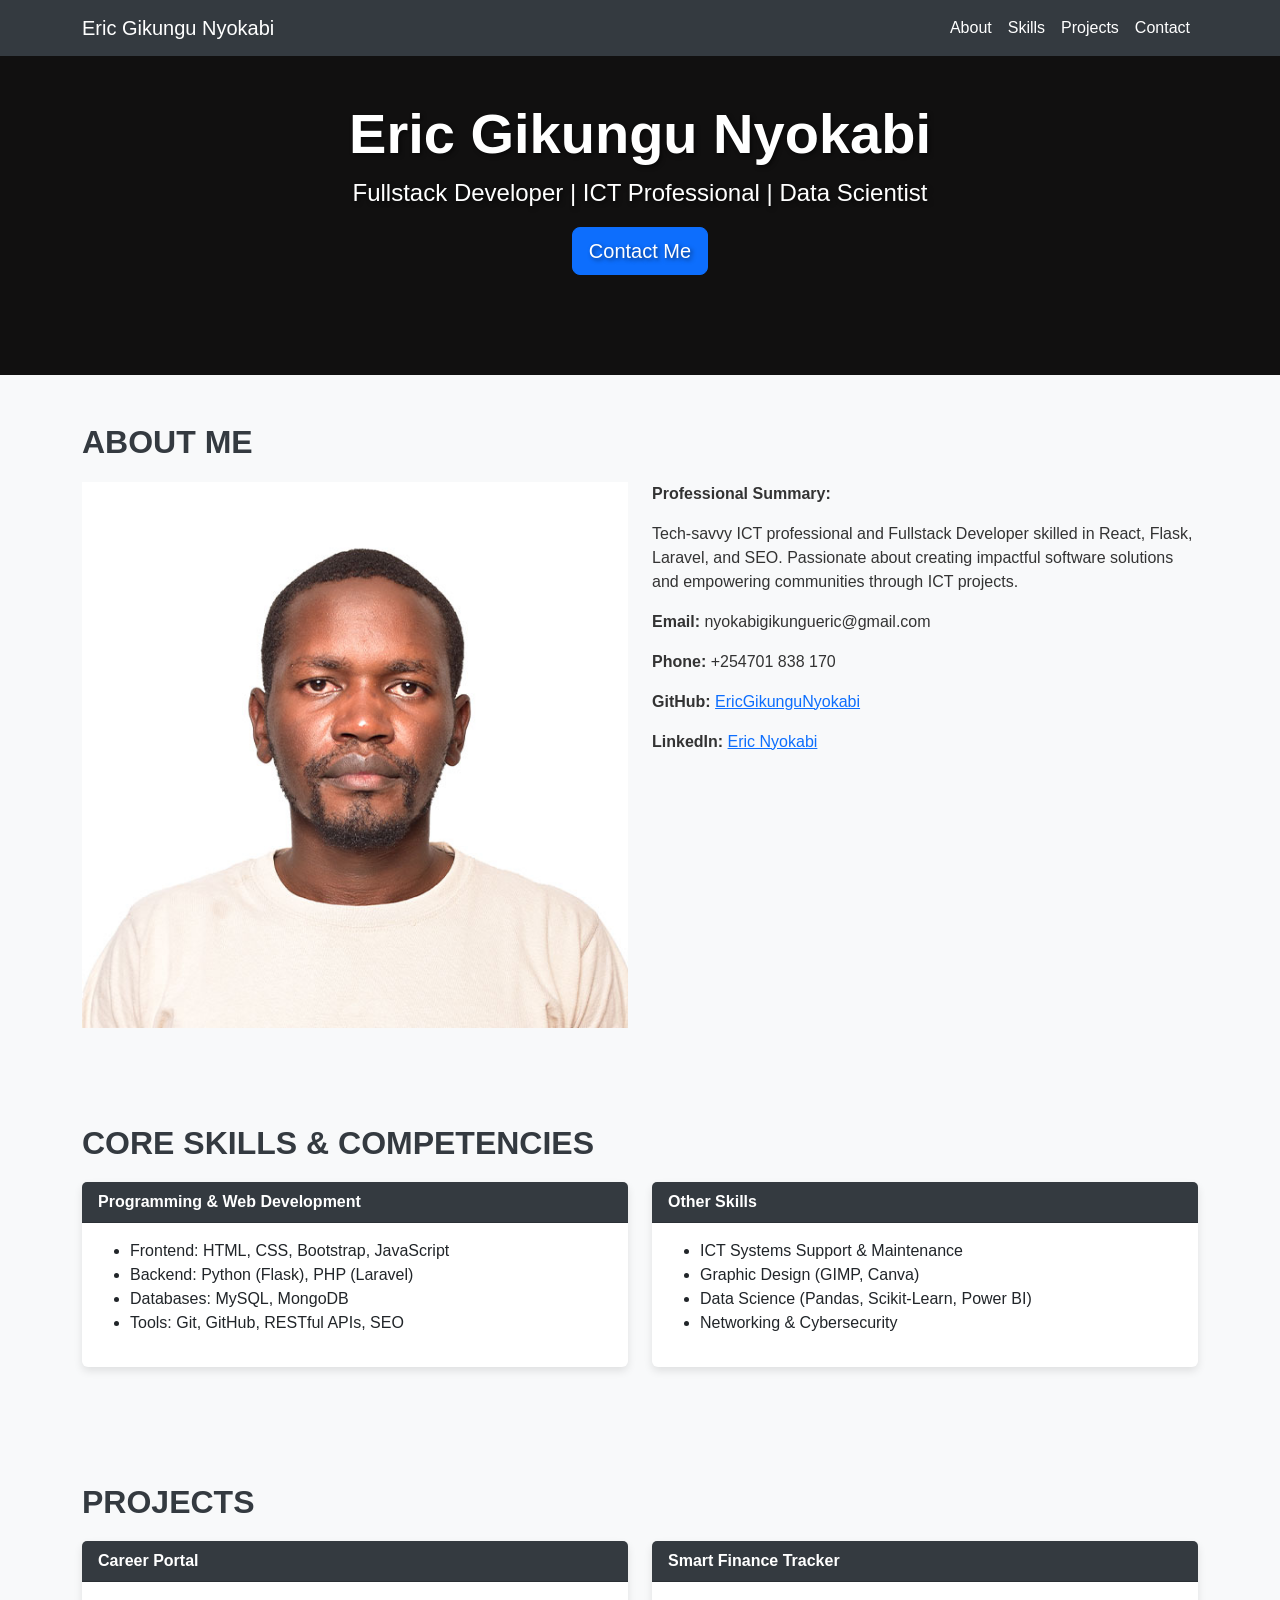
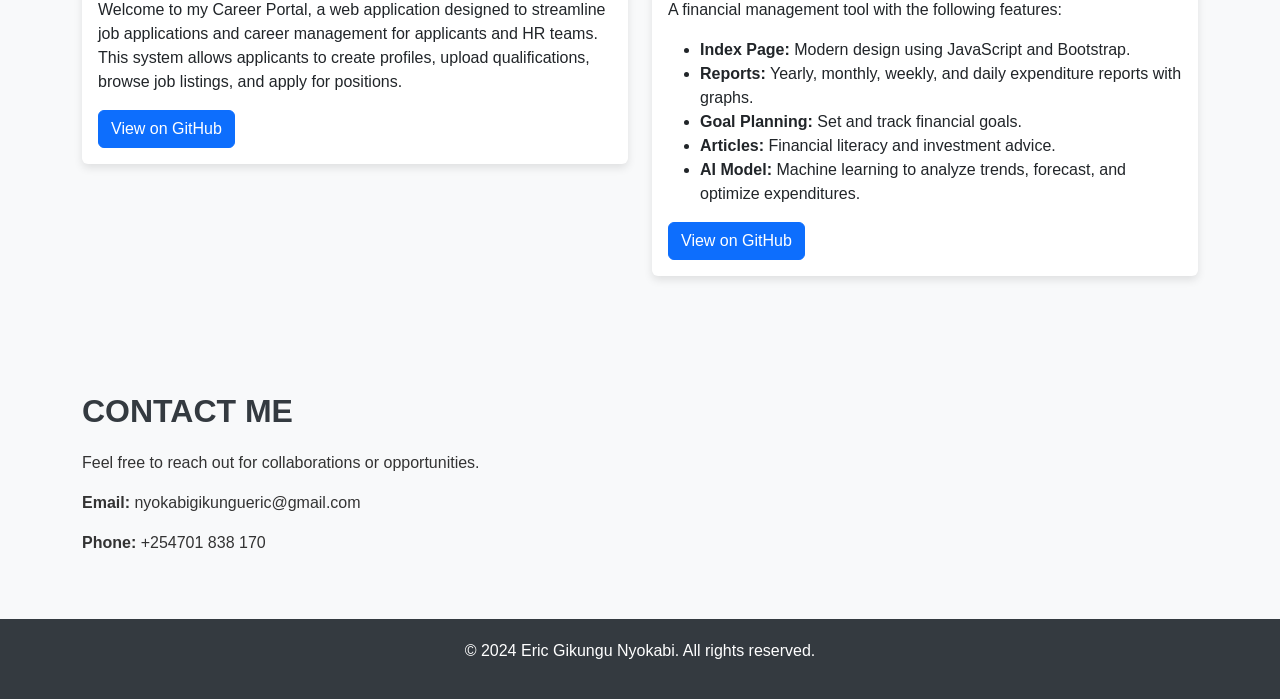
<file: index.html>
<!DOCTYPE html>
<html lang="en">
<head>
  <meta charset="UTF-8">
  <meta name="viewport" content="width=device-width, initial-scale=1.0">
  <title>Eric Gikungu Nyokabi - Portfolio</title>
  <!-- Bootstrap CSS -->
  <link href="https://cdn.jsdelivr.net/npm/bootstrap@5.3.0/dist/css/bootstrap.min.css" rel="stylesheet">
  <!-- Custom CSS -->
  <style>
    body {
      font-family: 'Arial', sans-serif;
      background-color: #f8f9fa;
      color: #333;
    }
    .navbar {
      background-color: #343a40 !important;
    }
    .navbar-brand, .nav-link {
      color: #fff !important;
    }
    .section-title {
      color: #343a40;
      margin-bottom: 20px;
      font-weight: bold;
      text-transform: uppercase;
    }
    .card {
      margin-bottom: 20px;
      border: none;
      box-shadow: 0 4px 8px rgba(0, 0, 0, 0.1);
      transition: transform 0.3s ease;
    }
    .card:hover {
      transform: translateY(-5px);
    }
    .card-header {
      background-color: #343a40;
      color: #fff;
      font-weight: bold;
    }
    .footer {
      background-color: #343a40;
      color: #fff;
      padding: 20px 0;
      text-align: center;
    }
    .hero-section {
      /* background: url('images/eric.jpg') no-repeat center center/cover; */
      background-color: rgba(17, 16, 16,1);
      color: #fff;
      padding: 100px 0;
      text-shadow: 2px 2px 4px rgba(0, 0, 0, 0.5);
    }
    .hero-section h1 {
      font-size: 3.5rem;
      font-weight: bold;
    }
    .hero-section .lead {
      font-size: 1.5rem;
    }
    .about-section img {
      max-width: 100%;
      border-radius: 10px;
      box-shadow: 0 4px 8px rgba(0, 0, 0, 0.1);
    }
  </style>
</head>
<body>
  <!-- Navigation Bar -->
  <nav class="navbar navbar-expand-lg navbar-dark fixed-top">
    <div class="container">
      <a class="navbar-brand" href="#">Eric Gikungu Nyokabi</a>
      <button class="navbar-toggler" type="button" data-bs-toggle="collapse" data-bs-target="#navbarNav" aria-controls="navbarNav" aria-expanded="false" aria-label="Toggle navigation">
        <span class="navbar-toggler-icon"></span>
      </button>
      <div class="collapse navbar-collapse" id="navbarNav">
        <ul class="navbar-nav ms-auto">
          <li class="nav-item">
            <a class="nav-link" href="#about">About</a>
          </li>
          <li class="nav-item">
            <a class="nav-link" href="#skills">Skills</a>
          </li>
          <li class="nav-item">
            <a class="nav-link" href="#projects">Projects</a>
          </li>
          <li class="nav-item">
            <a class="nav-link" href="#contact">Contact</a>
          </li>
        </ul>
      </div>
    </div>
  </nav>

  <!-- Hero Section -->
  <header class="hero-section text-center">
    <div class="container">
      <h1 class="display-4">Eric Gikungu Nyokabi</h1>
      <p class="lead">Fullstack Developer | ICT Professional | Data Scientist</p>
      <a href="#contact" class="btn btn-primary btn-lg">Contact Me</a>
    </div>
  </header>

  <!-- About Section -->
  <section id="about" class="py-5">
    <div class="container">
      <h2 class="section-title">About Me</h2>
      <div class="row">
        <div class="col-md-6">
          <img src="images/eric.jpg" alt="Eric Gikungu Nyokabi" class="img-fluid">
        </div>
        <div class="col-md-6">
          <p><strong>Professional Summary:</strong></p>
          <p>Tech-savvy ICT professional and Fullstack Developer skilled in React, Flask, Laravel, and SEO. Passionate about creating impactful software solutions and empowering communities through ICT projects.</p>
          <p><strong>Email:</strong> nyokabigikungueric@gmail.com</p>
          <p><strong>Phone:</strong> +254701 838 170</p>
          <p><strong>GitHub:</strong> <a href="https://github.com/EricGikunguNyokabi" target="_blank">EricGikunguNyokabi</a></p>
          <p><strong>LinkedIn:</strong> <a href="https://linkedin.com/in/eric-nyokabi-834921308" target="_blank">Eric Nyokabi</a></p>
        </div>
      </div>
    </div>
  </section>

  <!-- Skills Section -->
  <section id="skills" class="bg-light py-5">
    <div class="container">
      <h2 class="section-title">Core Skills & Competencies</h2>
      <div class="row">
        <div class="col-md-6">
          <div class="card">
            <div class="card-header">Programming & Web Development</div>
            <div class="card-body">
              <ul>
                <li>Frontend: HTML, CSS, Bootstrap, JavaScript</li>
                <li>Backend: Python (Flask), PHP (Laravel)</li>
                <li>Databases: MySQL, MongoDB</li>
                <li>Tools: Git, GitHub, RESTful APIs, SEO</li>
              </ul>
            </div>
          </div>
        </div>
        <div class="col-md-6">
          <div class="card">
            <div class="card-header">Other Skills</div>
            <div class="card-body">
              <ul>
                <li>ICT Systems Support & Maintenance</li>
                <li>Graphic Design (GIMP, Canva)</li>
                <li>Data Science (Pandas, Scikit-Learn, Power BI)</li>
                <li>Networking & Cybersecurity</li>
              </ul>
            </div>
          </div>
        </div>
      </div>
    </div>
  </section>

  <!-- Projects Section -->
  <section id="projects" class="py-5">
    <div class="container">
      <h2 class="section-title">Projects</h2>
      <div class="row">
        <div class="col-md-6">
          <div class="card">
            <div class="card-header">Career Portal</div>
            <div class="card-body">
              <p>Welcome to my Career Portal, a web application designed to streamline job applications and career management for applicants and HR teams. This system allows applicants to create profiles, upload qualifications, browse job listings, and apply for positions.</p>
              <a href="https://github.com/EricGikunguNyokabi/career-portal" target="_blank" class="btn btn-primary">View on GitHub</a>
            </div>
          </div>
        </div>
        <div class="col-md-6">
          <div class="card">
            <div class="card-header">Smart Finance Tracker</div>
            <div class="card-body">
              <p>A financial management tool with the following features:</p>
              <ul>
                <li><strong>Index Page:</strong> Modern design using JavaScript and Bootstrap.</li>
                <li><strong>Reports:</strong> Yearly, monthly, weekly, and daily expenditure reports with graphs.</li>
                <li><strong>Goal Planning:</strong> Set and track financial goals.</li>
                <li><strong>Articles:</strong> Financial literacy and investment advice.</li>
                <li><strong>AI Model:</strong> Machine learning to analyze trends, forecast, and optimize expenditures.</li>
              </ul>
              <a href="https://github.com/EricGikunguNyokabi/smart-finance-tracker" target="_blank" class="btn btn-primary">View on GitHub</a>
            </div>
          </div>
        </div>
      </div>
    </div>
  </section>

  <!-- Contact Section -->
  <section id="contact" class="py-5">
    <div class="container">
      <h2 class="section-title">Contact Me</h2>
      <p>Feel free to reach out for collaborations or opportunities.</p>
      <p><strong>Email:</strong> nyokabigikungueric@gmail.com</p>
      <p><strong>Phone:</strong> +254701 838 170</p>
    </div>
  </section>

  <!-- Footer -->
  <footer class="footer">
    <div class="container">
      <p>&copy; 2024 Eric Gikungu Nyokabi. All rights reserved.</p>
    </div>
  </footer>

  <!-- Bootstrap JS -->
  <script src="https://cdn.jsdelivr.net/npm/bootstrap@5.3.0/dist/js/bootstrap.bundle.min.js"></script>
</body>
</html>
</file>
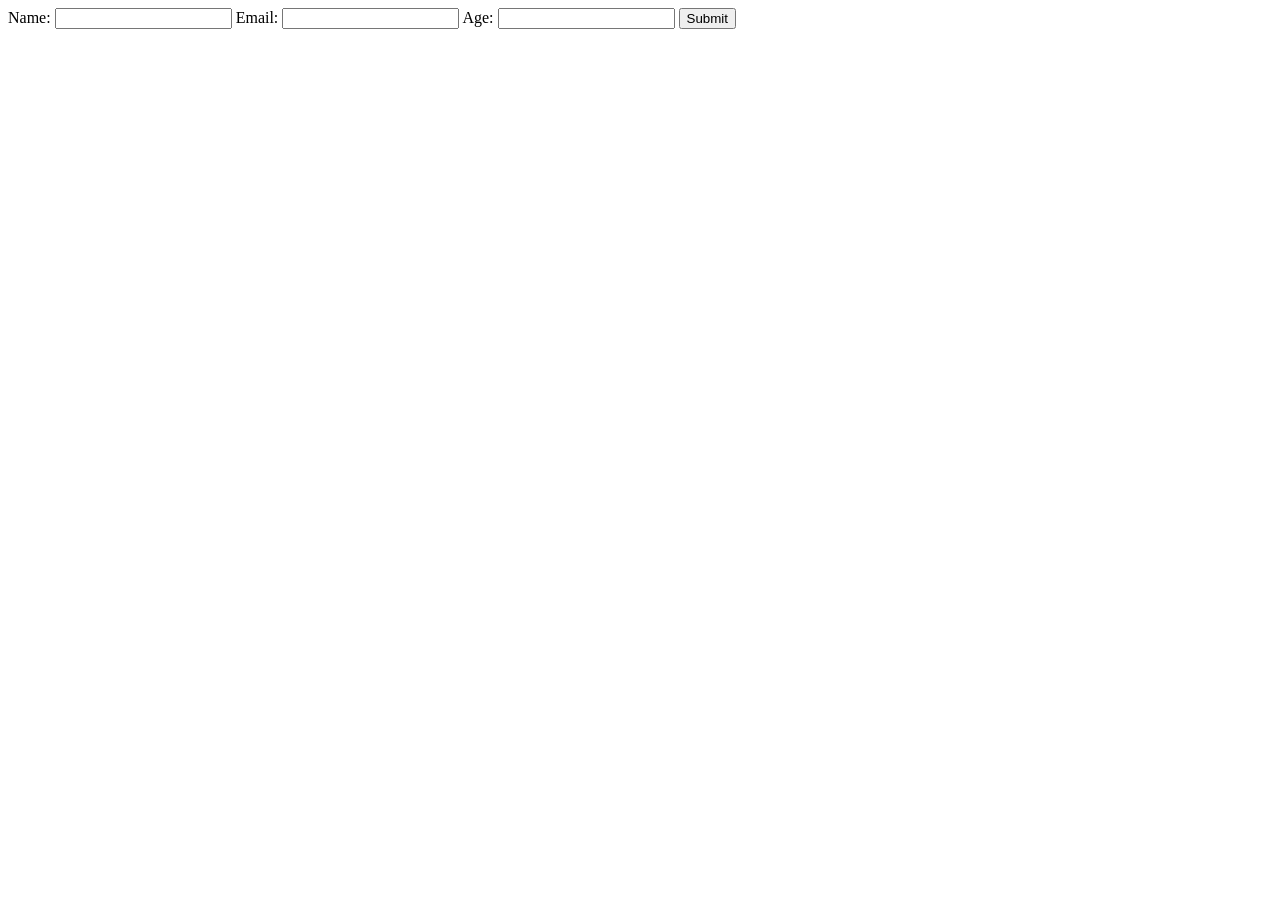
<file: Learn PHP/L7_db.html>
<!DOCTYPE html>
<html lang="en">
<head>
    <meta charset="UTF-8">
    <meta name="viewport" content="width=device-width, initial-scale=1.0">
    <title>Document</title>
</head>
<body>
    <form action="L7_db.php" method="post">
        Name: <input type="text" name="name" id="">
        Email: <input type="text" name="email" id="">
        Age: <input type="number" name="age" id="">
    
        <input type="submit" name="" id="">
    </form>
</body>
</html>
</file>
